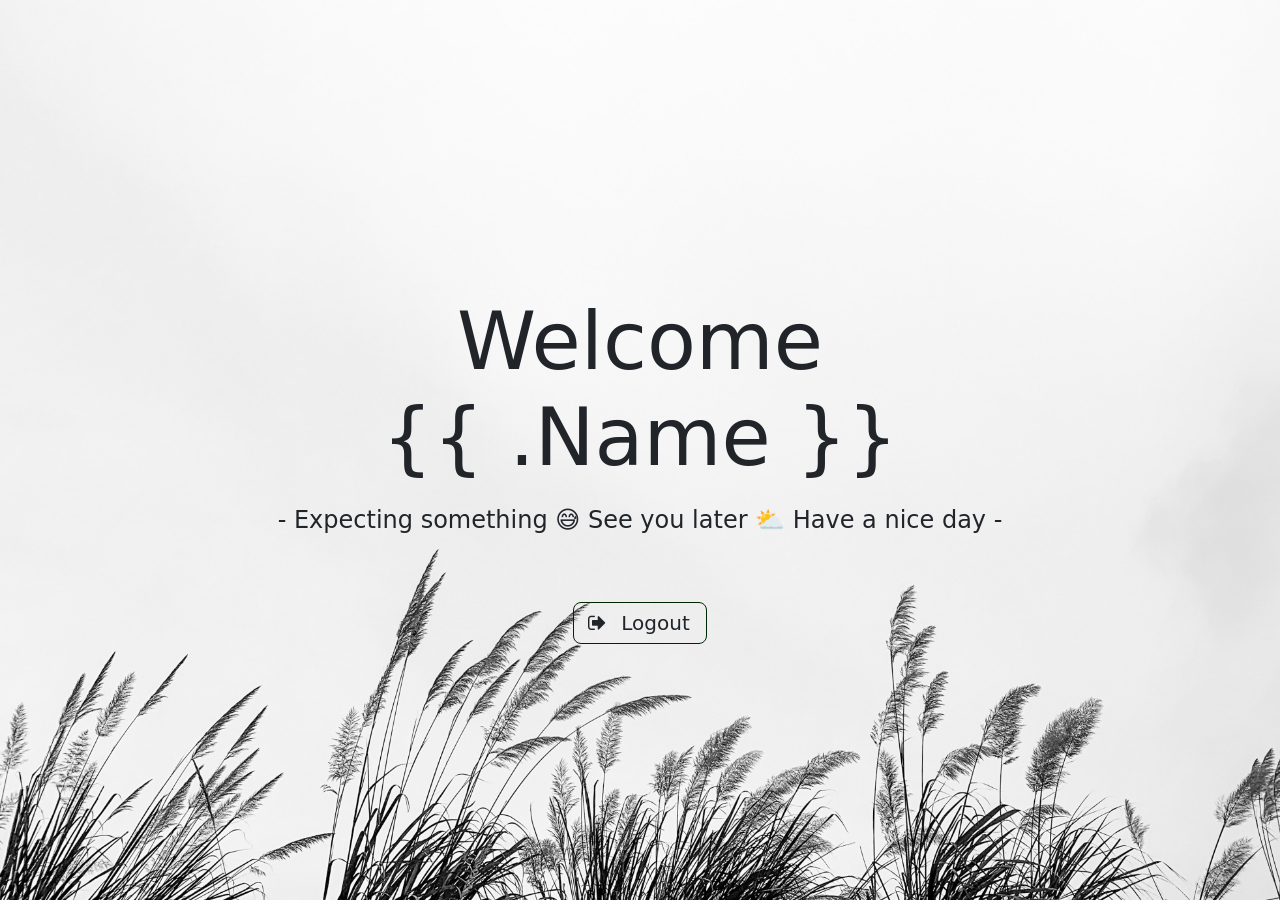
<file: view/index.html>
<!DOCTYPE html>
<html lang="en">
<head>
    <meta charset="UTF-8">
    <meta name="viewport" content="width=device-width, initial-scale=1.0">
    <title>Home</title>
    <link href="https://cdn.jsdelivr.net/npm/bootstrap@5.3.1/dist/css/bootstrap.min.css" rel="stylesheet"
        integrity="sha384-4bw+/aepP/YC94hEpVNVgiZdgIC5+VKNBQNGCHeKRQN+PtmoHDEXuppvnDJzQIu9" crossorigin="anonymous">
    <link rel="stylesheet" href="https://stackpath.bootstrapcdn.com/font-awesome/4.7.0/css/font-awesome.min.css"
        integrity="sha384-wvfXpqpZZVQGK6TAh5PVlGOfQNHSoD2xbE+QkPxCAFlNEevoEH3Sl0sibVcOQVnN" crossorigin="anonymous">
    <link rel="stylesheet" type="text/css" href="/static/main.css">
</head>

<body >
    <img class="body-bg" src="/static/images/bg.jpg" alt="">
    <main class="container-sm d-flex flex-column justify-content-center align-items-center">
        <h1 class="display-1 text-center text-bold mt-5">Welcome<br><strong>{{ .Name }}</strong> </h1>
        <p class="text-center fs-4 pb-5 pt-2 fw-lighter">- Expecting something 😅 See you later ⛅ Have a nice day -</p>
        <form action="/logout" method="post">
            <button type="submit" class="btn btn-labeled btn-outline btn-lg">
                <span><i class=" fa fa-sign-out btn-label"></i>Logout</span>
            </button>
        </form>
    </main>
    <script src="https://cdn.jsdelivr.net/npm/bootstrap@5.3.1/dist/js/bootstrap.min.js"
        integrity="sha384-Rx+T1VzGupg4BHQYs2gCW9It+akI2MM/mndMCy36UVfodzcJcF0GGLxZIzObiEfa"
        crossorigin="anonymous"></script>
</body>
</html>
</file>
<file: static/main.css>
*{
    box-sizing: border-box;
}

body{
    margin: 0;
    padding: 0;
}

main{
    height: 100dvh;
    width: 100dvw;
}

a {
    text-decoration: none;
    color: inherit;
}

.btn-text {
    text-decoration: underline;
}

.form-control, .form-control:focus
 {
    background-color:  #ffffff2b!important;
    color: #003c0d;
  }



/* .form-floating>.form-control-plaintext~label, 
.form-floating>.form-control:focus~label, 
.form-floating>.form-control:not(:placeholder-shown)~label, 
.form-floating>.form-select~label
{
color: rgb(50, 50, 50) !important;
} */

.form-floating>.form-control-plaintext~label::after, 
.form-floating>.form-control:focus~label::after, 
.form-floating>.form-control:not(:placeholder-shown)~label::after, 
.form-floating>.form-select~label::after
{
    background-color: transparent !important;
}

.body-bg {
    position: absolute;
    z-index: -1;
    height: 100dvh;
    width: 100dvw;
    object-fit: cover;
}

.btn-label {
	position: relative;
	left: -8px;
	display: inline-block;
	padding: 10px 6px ;
}

.btn-labeled {
	padding-top: 0;
	padding-bottom: 0;
    border-color: rgb(0, 40, 0);
    transition: 200ms ease-in-out;
}


.btn-labeled:hover{
    transition: 200ms ease-in-out;
    border: 2px solid rgb(0, 40, 0);
}

.btn {
	margin-bottom: 10px;
}
</file>
